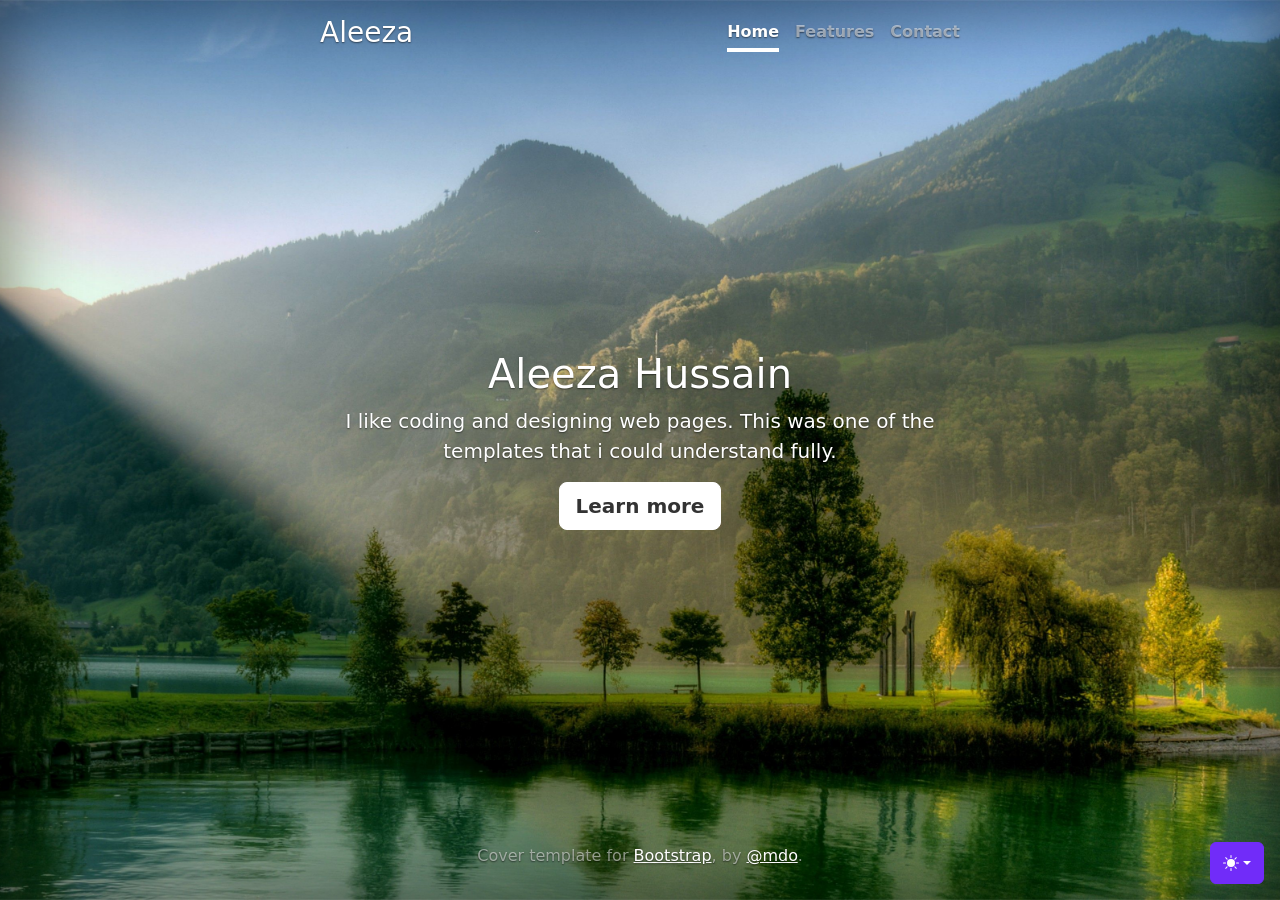
<file: index.html>
<!doctype html>
<html lang="en" class="h-100" data-bs-theme="auto">
  <head>
    <meta charset="utf-8" />
    <meta name="viewport" content="width=device-width, initial-scale=1" />
    <meta name="description" content="" />
    <meta
      name="author"
      content="Aleeza Hussain, Mark Otto, Jacob Thornton, and Bootstrap contributors"
    />
    <meta name="generator" content="Astro v5.13.2" />
    <title>Cover Template · Bootstrap v5.3</title>
    <link
      rel="canonical"
      href="https://getbootstrap.com/docs/5.3/examples/cover/"
    />
    <script src="js\color-modes.js"></script>
    <link href="css\bootstrap.min.css" rel="stylesheet" />
    <meta name="theme-color" content="#712cf9" />
    <link href="cover.css" rel="stylesheet" />
    <style>
      .bd-placeholder-img {
        font-size: 1.125rem;
        text-anchor: middle;
        -webkit-user-select: none;
        -moz-user-select: none;
        user-select: none;
      }
      @media (min-width: 768px) {
        .bd-placeholder-img-lg {
          font-size: 3.5rem;
        }
      }
      .b-example-divider {
        width: 100%;
        height: 3rem;
        background-color: #0000001a;
        border: solid rgba(0, 0, 0, 0.15);
        border-width: 1px 0;
        box-shadow:
          inset 0 0.5em 1.5em #0000001a,
          inset 0 0.125em 0.5em #00000026;
      }
      .b-example-vr {
        flex-shrink: 0;
        width: 1.5rem;
        height: 100vh;
      }
      .bi {
        vertical-align: -0.125em;
        fill: currentColor;
      }
      .nav-scroller {
        position: relative;
        z-index: 2;
        height: 2.75rem;
        overflow-y: hidden;
      }
      .nav-scroller .nav {
        display: flex;
        flex-wrap: nowrap;
        padding-bottom: 1rem;
        margin-top: -1px;
        overflow-x: auto;
        text-align: center;
        white-space: nowrap;
        -webkit-overflow-scrolling: touch;
      }
      .btn-bd-primary {
        --bd-violet-bg: #712cf9;
        --bd-violet-rgb: 112.520718, 44.062154, 249.437846;
        --bs-btn-font-weight: 600;
        --bs-btn-color: var(--bs-white);
        --bs-btn-bg: var(--bd-violet-bg);
        --bs-btn-border-color: var(--bd-violet-bg);
        --bs-btn-hover-color: var(--bs-white);
        --bs-btn-hover-bg: #6528e0;
        --bs-btn-hover-border-color: #6528e0;
        --bs-btn-focus-shadow-rgb: var(--bd-violet-rgb);
        --bs-btn-active-color: var(--bs-btn-hover-color);
        --bs-btn-active-bg: #5a23c8;
        --bs-btn-active-border-color: #5a23c8;
      }
      .bd-mode-toggle {
        z-index: 1500;
      }
      .bd-mode-toggle .bi {
        width: 1em;
        height: 1em;
      }
      .bd-mode-toggle .dropdown-menu .active .bi {
        display: block !important;
      }
    </style>
  </head>
  <body class="d-flex h-100 text-center text-bg-dark">
    <svg xmlns="http://www.w3.org/2000/svg" class="d-none">
      <symbol id="check2" viewBox="0 0 16 16">
        <path
          d="M13.854 3.646a.5.5 0 0 1 0 .708l-7 7a.5.5 0 0 1-.708 0l-3.5-3.5a.5.5 0 1 1 .708-.708L6.5 10.293l6.646-6.647a.5.5 0 0 1 .708 0z"
        ></path>
      </symbol>
      <symbol id="circle-half" viewBox="0 0 16 16">
        <path
          d="M8 15A7 7 0 1 0 8 1v14zm0 1A8 8 0 1 1 8 0a8 8 0 0 1 0 16z"
        ></path>
      </symbol>
      <symbol id="moon-stars-fill" viewBox="0 0 16 16">
        <path
          d="M6 .278a.768.768 0 0 1 .08.858 7.208 7.208 0 0 0-.878 3.46c0 4.021 3.278 7.277 7.318 7.277.527 0 1.04-.055 1.533-.16a.787.787 0 0 1 .81.316.733.733 0 0 1-.031.893A8.349 8.349 0 0 1 8.344 16C3.734 16 0 12.286 0 7.71 0 4.266 2.114 1.312 5.124.06A.752.752 0 0 1 6 .278z"
        ></path>
        <path
          d="M10.794 3.148a.217.217 0 0 1 .412 0l.387 1.162c.173.518.579.924 1.097 1.097l1.162.387a.217.217 0 0 1 0 .412l-1.162.387a1.734 1.734 0 0 0-1.097 1.097l-.387 1.162a.217.217 0 0 1-.412 0l-.387-1.162A1.734 1.734 0 0 0 9.31 6.593l-1.162-.387a.217.217 0 0 1 0-.412l1.162-.387a1.734 1.734 0 0 0 1.097-1.097l.387-1.162zM13.863.099a.145.145 0 0 1 .274 0l.258.774c.115.346.386.617.732.732l.774.258a.145.145 0 0 1 0 .274l-.774.258a1.156 1.156 0 0 0-.732.732l-.258.774a.145.145 0 0 1-.274 0l-.258-.774a1.156 1.156 0 0 0-.732-.732l-.774-.258a.145.145 0 0 1 0-.274l.774-.258c.346-.115.617-.386.732-.732L13.863.1z"
        ></path>
      </symbol>
      <symbol id="sun-fill" viewBox="0 0 16 16">
        <path
          d="M8 12a4 4 0 1 0 0-8 4 4 0 0 0 0 8zM8 0a.5.5 0 0 1 .5.5v2a.5.5 0 0 1-1 0v-2A.5.5 0 0 1 8 0zm0 13a.5.5 0 0 1 .5.5v2a.5.5 0 0 1-1 0v-2A.5.5 0 0 1 8 13zm8-5a.5.5 0 0 1-.5.5h-2a.5.5 0 0 1 0-1h2a.5.5 0 0 1 .5.5zM3 8a.5.5 0 0 1-.5.5h-2a.5.5 0 0 1 0-1h2A.5.5 0 0 1 3 8zm10.657-5.657a.5.5 0 0 1 0 .707l-1.414 1.415a.5.5 0 1 1-.707-.708l1.414-1.414a.5.5 0 0 1 .707 0zm-9.193 9.193a.5.5 0 0 1 0 .707L3.05 13.657a.5.5 0 0 1-.707-.707l1.414-1.414a.5.5 0 0 1 .707 0zm9.193 2.121a.5.5 0 0 1-.707 0l-1.414-1.414a.5.5 0 0 1 .707-.707l1.414 1.414a.5.5 0 0 1 0 .707zM4.464 4.465a.5.5 0 0 1-.707 0L2.343 3.05a.5.5 0 1 1 .707-.707l1.414 1.414a.5.5 0 0 1 0 .708z"
        ></path>
      </symbol>
    </svg>
    <div
      class="dropdown position-fixed bottom-0 end-0 mb-3 me-3 bd-mode-toggle"
    >
      <button
        class="btn btn-bd-primary py-2 dropdown-toggle d-flex align-items-center"
        id="bd-theme"
        type="button"
        aria-expanded="false"
        data-bs-toggle="dropdown"
        aria-label="Toggle theme (auto)"
      >
        <svg class="bi my-1 theme-icon-active" aria-hidden="true">
          <use href="#circle-half"></use>
        </svg>
        <span class="visually-hidden" id="bd-theme-text">Toggle theme</span>
      </button>
      <ul
        class="dropdown-menu dropdown-menu-end shadow"
        aria-labelledby="bd-theme-text"
      >
        <li>
          <button
            type="button"
            class="dropdown-item d-flex align-items-center"
            data-bs-theme-value="light"
            aria-pressed="false"
          >
            <svg class="bi me-2 opacity-50" aria-hidden="true">
              <use href="#sun-fill"></use>
            </svg>
            Light
            <svg class="bi ms-auto d-none" aria-hidden="true">
              <use href="#check2"></use>
            </svg>
          </button>
        </li>
        <li>
          <button
            type="button"
            class="dropdown-item d-flex align-items-center"
            data-bs-theme-value="dark"
            aria-pressed="false"
          >
            <svg class="bi me-2 opacity-50" aria-hidden="true">
              <use href="#moon-stars-fill"></use>
            </svg>
            Dark
            <svg class="bi ms-auto d-none" aria-hidden="true">
              <use href="#check2"></use>
            </svg>
          </button>
        </li>
        <li>
          <button
            type="button"
            class="dropdown-item d-flex align-items-center active"
            data-bs-theme-value="auto"
            aria-pressed="true"
          >
            <svg class="bi me-2 opacity-50" aria-hidden="true">
              <use href="#circle-half"></use>
            </svg>
            Auto
            <svg class="bi ms-auto d-none" aria-hidden="true">
              <use href="#check2"></use>
            </svg>
          </button>
        </li>
      </ul>
    </div>
    <div class="cover-container d-flex w-100 h-100 p-3 mx-auto flex-column">
      <header class="mb-auto">
        <div>
          <h3 class="float-md-start mb-0">Aleeza</h3>
          <nav class="nav nav-masthead justify-content-center float-md-end">
            <a
              class="nav-link fw-bold py-1 px-0 active"
              aria-current="page"
              href="#"
              >Home</a
            >
            <a class="nav-link fw-bold py-1 px-0" href="#">Features</a>
            <a class="nav-link fw-bold py-1 px-0" href="#">Contact</a>
          </nav>
        </div>
      </header>
      <main class="px-3">
        <h1>Aleeza Hussain</h1>
        <p class="lead">
          I like coding and designing web pages. 
          This was one of the templates that i could understand fully.
        </p>
        <p class="lead">
          <a href="#" class="btn btn-lg btn-light fw-bold border-white bg-white"
            >Learn more</a
          >
        </p>
      </main>
      <footer class="mt-auto text-white-50">
        <p>
          Cover template for
          <a href="https://getbootstrap.com/" class="text-white">Bootstrap</a>,
          by <a href="https://x.com/mdo" class="text-white">@mdo</a>.
        </p>
      </footer>
    </div>
    <script
      src="js\bootstrap.bundle.min.js"
      class="astro-vvvwv3sm"
    ></script>
  </body>
</html>
</file>
<file: cover.css>
/*
 * Globals
 */


/* Custom default button */
.btn-light,
.btn-light:hover,
.btn-light:focus {
  color: #333;
  text-shadow: none; /* Prevent inheritance from `body` */
}


/*
 * Base structure
 */

body {
  text-shadow: 0 .05rem .1rem rgba(0, 0, 0, .5);
  box-shadow: inset 0 0 5rem rgba(0, 0, 0, .5);
}

.cover-container {
  max-width: 42em;
}


/*
 * Header
 */

.nav-masthead .nav-link {
  color: rgba(255, 255, 255, .5);
  border-bottom: .25rem solid transparent;
}

.nav-masthead .nav-link:hover,
.nav-masthead .nav-link:focus {
  border-bottom-color: rgba(255, 255, 255, .25);
}

.nav-masthead .nav-link + .nav-link {
  margin-left: 1rem;
}

.nav-masthead .active {
  color: #fff;
  border-bottom-color: #fff;
}
/*
 * Cover
 */

  body {
    background-image: url('cover.jpg'); /* or 'img/background.jpg' */
    background-size: cover;
    background-position: center;
    background-repeat: no-repeat;
    background-attachment: fixed;
  }
</file>
